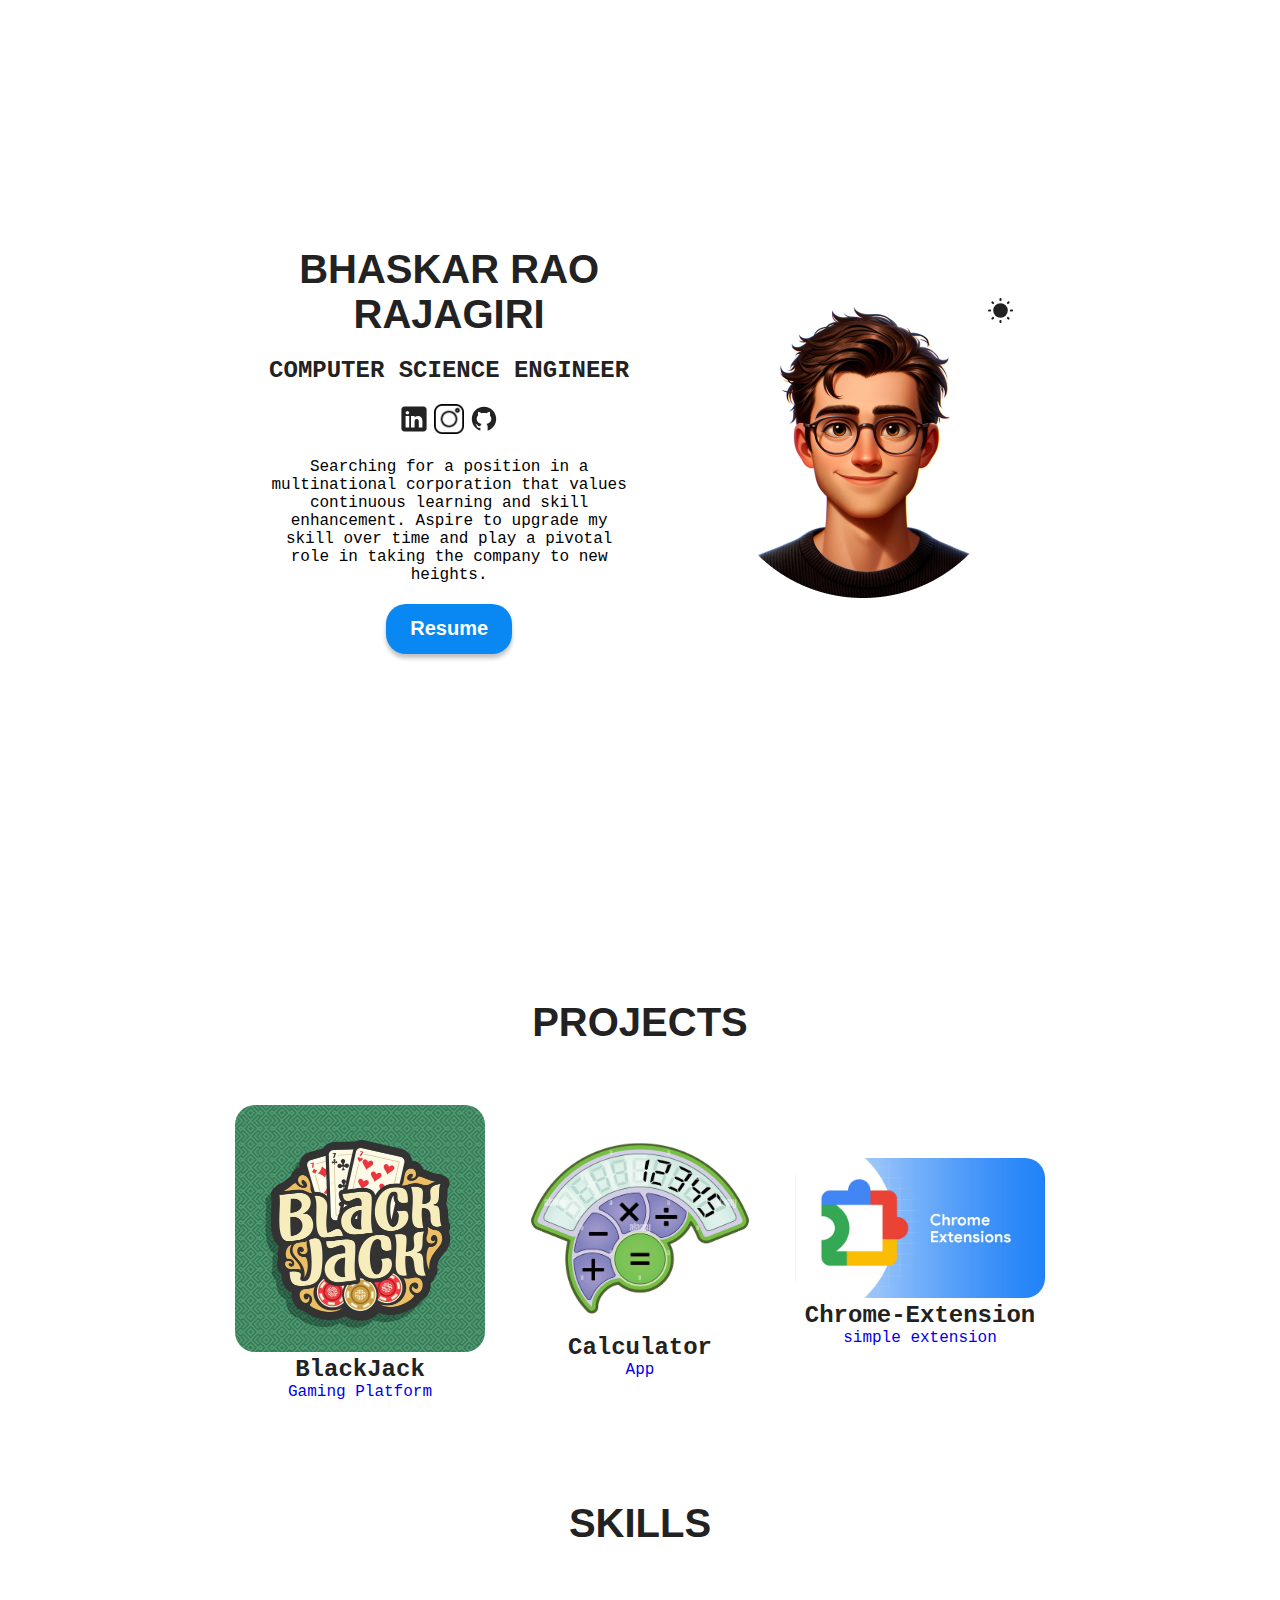
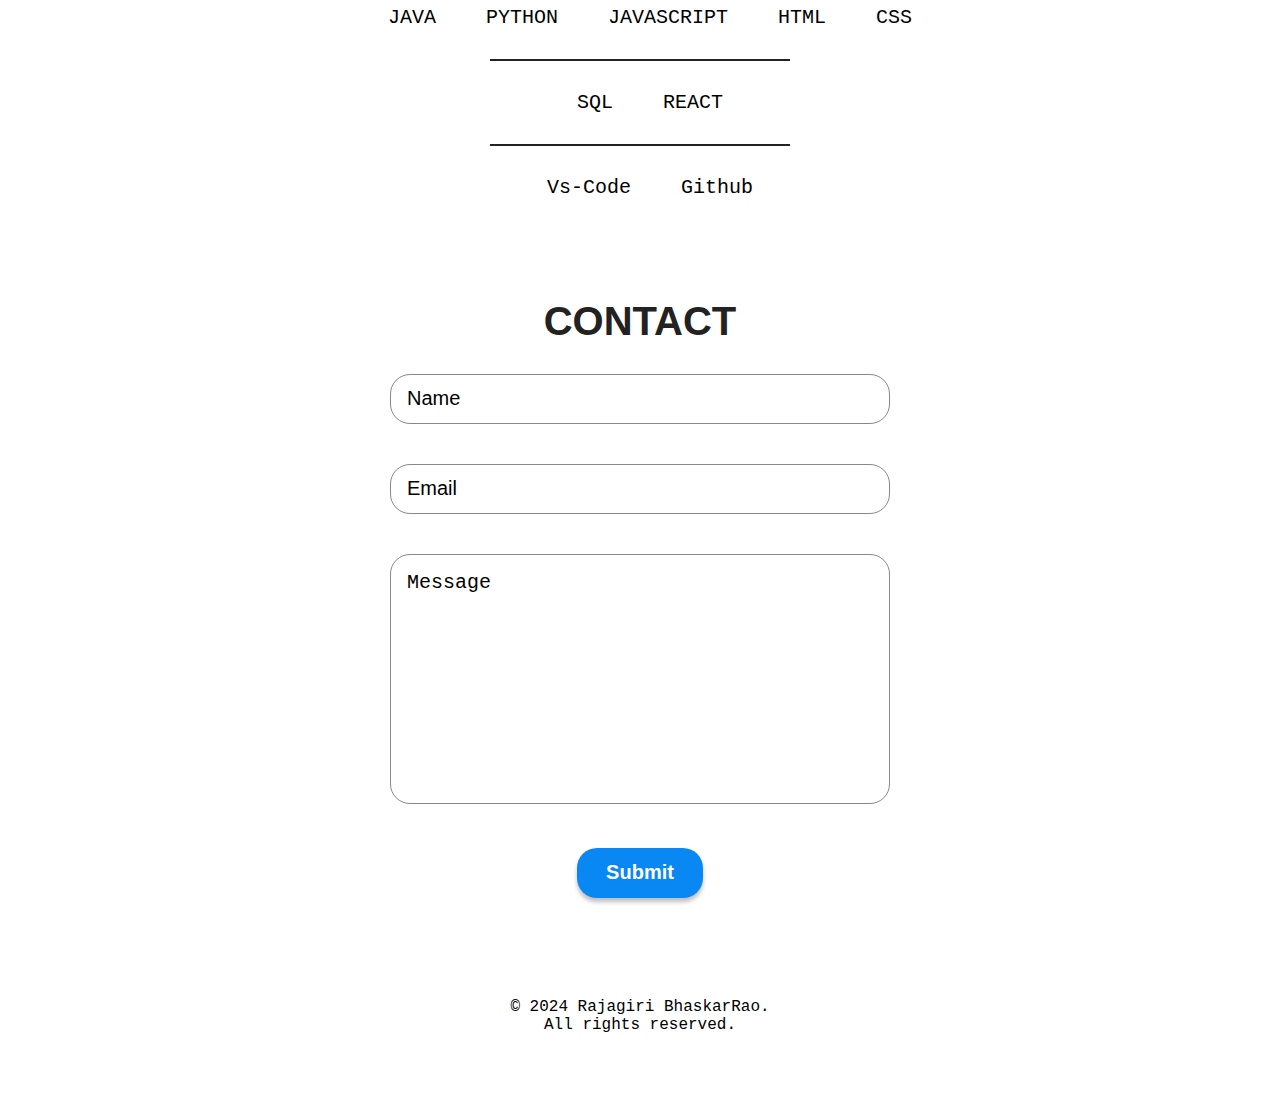
<file: index.html>
<!doctype html>
<html lang="en">
  <head>
    <meta charset="UTF-8" />
    <link rel="icon" type="image/svg+xml" href="/vite.svg" />
    <meta name="viewport" content="width=device-width, initial-scale=1.0" />
    <title>Bhaskar Rao Rajagiri</title>
    <script type="module" crossorigin src="/assets/index-CFYo8gHO.js"></script>
    <link rel="stylesheet" crossorigin href="/assets/index-Cu_fopLf.css">
  </head>
  <body>
    <div id="root"></div>
  </body>
</html>
</file>
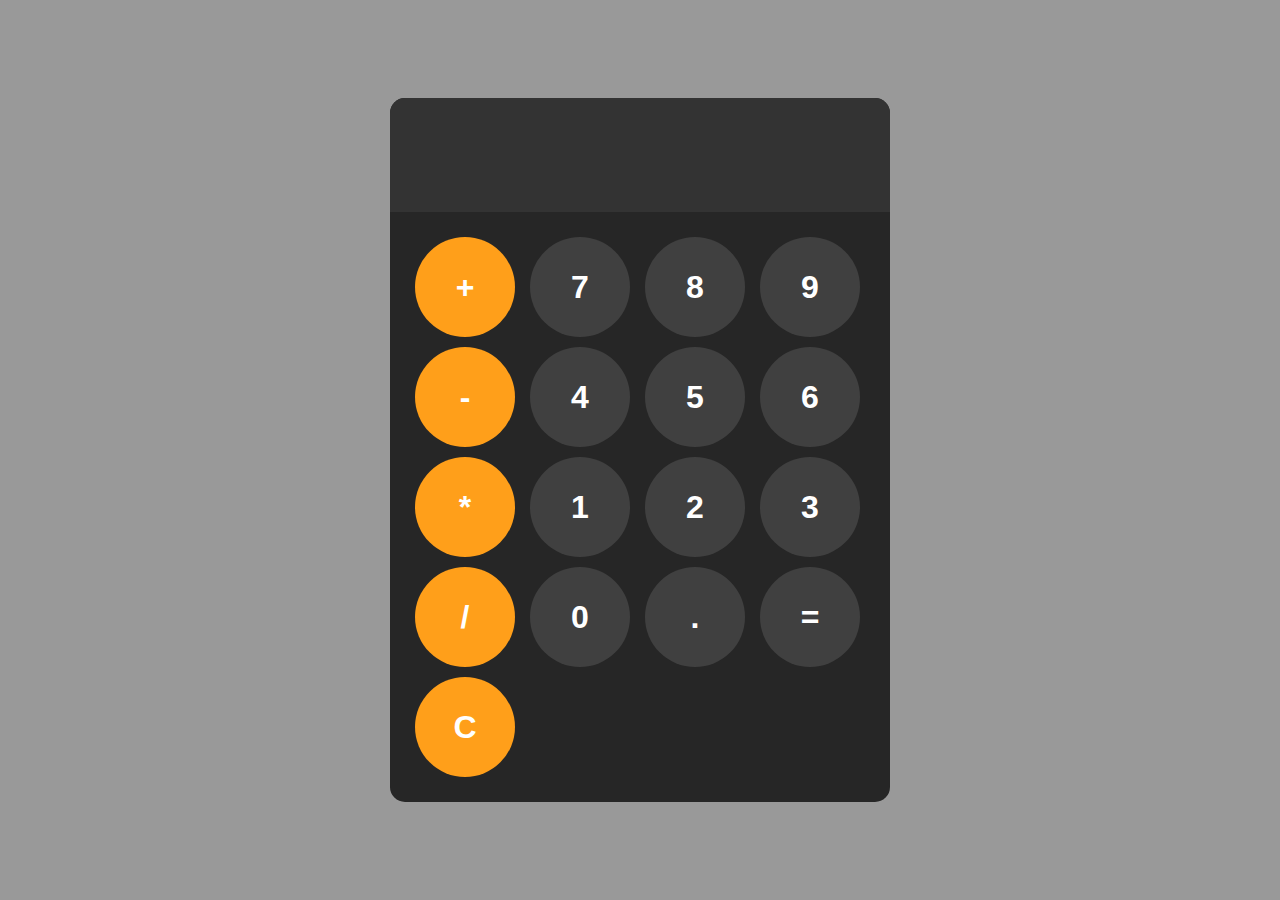
<file: calculator/index.html>
<!DOCTYPE html>
<html lang="en">
<head>
    <meta charset="UTF-8">
    <meta name="viewport" content="width=device-width, initial-scale=1.0">
    <title>Calculator</title>
    <link rel="stylesheet" href="style.css">
</head>
<body>
    <div class="calculator">
        <input id="display" readonly>
        <div class="keys">
            <button onclick="appendToDisplay('+')" class="operator-btn">+</button>
            <button onclick="appendToDisplay('7')">7</button>
            <button onclick="appendToDisplay('8')">8</button>
            <button onclick="appendToDisplay('9')">9</button>
            <button onclick="appendToDisplay('-')" class="operator-btn">-</button>
            <button onclick="appendToDisplay('4')">4</button>
            <button onclick="appendToDisplay('5')">5</button>
            <button onclick="appendToDisplay('6')">6</button>
            <button onclick="appendToDisplay('*')" class="operator-btn">*</button>
            <button onclick="appendToDisplay('1')">1</button>
            <button onclick="appendToDisplay('2')">2</button>
            <button onclick="appendToDisplay('3')">3</button>
            <button onclick="appendToDisplay('/')" class="operator-btn">/</button>
            <button onclick="appendToDisplay('0')">0</button>
            <button onclick="appendToDisplay('.')">.</button>
            <button onclick="calculator()">=</button>
            <button onclick="clearDisplay()" class="operator-btn">C</button>
        </div>
    </div>
    <script src="index.js"></script>
</body>
</html>
</file>
<file: assets/index-Cu_fopLf.css>
._container_atzzc_1{display:flex;flex-direction:column;justify-content:center;gap:20px;text-align:center;height:100dvh;min-height:500px}._hero_atzzc_19{max-width:200px}span{display:flex;gap:25px;justify-content:center}span a{margin:0}span a img{width:30px}a{width:fit-content;align-self:center}button{background-color:var(--btn-color);color:var(--btn-text-color);border:none;border-radius:20px;width:126px;height:50px;font-size:20px;font-weight:700;box-shadow:0 4px 4px #00000040;transition:box-shadow .2s ease-in-out,transform .2s ease-in-out}button:hover{transform:scale(1.05)}button:active{transform:translateY(2px);box-shadow:0 2px 2px #00000040}._colorModeContainer_atzzc_109{position:relative}._colorMode_atzzc_109{position:absolute;right:0;width:25px}._colorMode_atzzc_109:hover{cursor:pointer}._description_atzzc_137{max-width:38ch}._info_atzzc_145{display:flex;flex-direction:column;gap:20px}@media (width >= 700px){._container_atzzc_1{flex-direction:row-reverse;align-items:center;justify-content:space-evenly}._hero_atzzc_19{max-width:350px;width:300px}}@media (width >= 1300px){._hero_atzzc_19{max-width:400px;width:400px}}:root{--background-color: #fff;--btn-color: #0987f2;--btn-text-color:#fff;--project-card-bg:#ffffff00;--text-color:#222;--form-text-color:#555 --footer-text-color:#888}[data-theme=dark]{--background-color: #222;--btn-color: #0987f2;--btn-text-color:#222;--project-card-bg:#fff;--text-color:#fff;--form-text-color:#fff;--footer-text-color:#bbb}body{background-color:var(--background-color);display:flex;justify-content:center;margin:0 auto 60px}#root{display:flex;flex-direction:column;gap:60px}h1,h2,h3,p{color:var(--text-color);margin:0;padding:0}h2,h3,p{font-family:monospace;font-size:20px}h1,h2{text-transform:uppercase}h1{font-family:sans-serif;font-size:32px}p{font-size:16px;font-weight:300px}.sectionTitle{margin-bottom:30px}.hover{cursor:pointer}@media (width >= 700px){#root{gap:100px}h1{font-size:40px}h2,h3{font-size:24px}p{font-size:20px}.sectionTitle{margin-bottom:60px}@media (width >= 1300px){#root{gap:200px}h1{font-size:48px}.sectionTitle{margin-bottom:75px}}}._container_k95so_1{display:flex;flex-direction:column;text-align:center}._Container_k95so_11 h1{text-align:center;margin-bottom:60px}._ProjectContainer_k95so_21 img{max-width:250px;align-self:center;border-radius:20px}a{width:fit-content;text-decoration:none;align-self:center;transition:transform .2s ease-in-out}a:hover{transform:scale(1.05)}._ProjectContainer_k95so_21{display:flex;flex-direction:column;align-items:center;gap:30px}._ProjectContainer_k95so_21 h3,p{text-align:center}@media (width >= 700px){._ProjectContainer_k95so_21{display:flex;flex-direction:row;flex-wrap:wrap;justify-content:space-evenly;padding:0 30px}}._Container_17vi4_1{display:flex;flex-direction:column;text-align:center}span{display:flex;align-items:center;gap:5px}._skillList_17vi4_21 img{width:15px}._skillList_17vi4_21{display:flex;align-self:center;justify-content:space-evenly;flex-wrap:wrap;row-gap:40px;max-width:26ch}hr{width:100px;height:2px;border:none;background-color:var(--text-color);margin:30px auto}@media (width >= 700px){._skillList_17vi4_21{max-width:fit-content;gap:30px}._skillList_17vi4_21 p{font-size:20px}hr{width:300px}}._container_1iwlw_1{display:flex;flex-direction:column;text-align:center}form{display:flex;flex-direction:column;gap:30px}textarea,input:not([type=Submit]){height:50px;padding-left:16px;width:300px}textarea{padding-top:16px;height:250px;resize:none}input,textarea{border-radius:20px;border:#888 1px solid;box-sizing:border-box;justify-self:center;background-color:var(--background-color);color:var(--form-text-color)}::placeholder{color:var(--form-text-color)}input[type=Submit]{background-color:var(--btn-color);color:var(--btn-text-color);border:none;border-radius:20px;width:126px;height:50px;font-size:20px;font-weight:700;box-shadow:0 4px 4px #00000040;transition:box-shadow .2s ease-in-out,transform .2s ease-in-out;margin:auto}input[type=Submit]:hover{transform:scale(1.05)}input[type=Submit]:active{transform:translateY(2px);box-shadow:0 2px 2px #00000040}._sectionTitle_1iwlw_119{margin-bottom:30px}@media (width >= 700px){textarea,input:not([type=Submit]){width:500px;font-size:20px}form{gap:40px}}@media (width >= 1300px){textarea,input:not([type=Submit]){width:700px}}._container_dwkzf_1{text-align:center}p{font-size:16px;color:var(--footer-text-color)}
</file>
<file: calculator/style.css>
body{
    margin: 0;
    display: flex;
    justify-content: center;
    align-items: center;
    height: 100vh;
    background-color: hsl(0, 0%, 60%);
}
.calculator{
    background-color: hsl(0, 0%, 15%) ;
    font-family: Arial, Helvetica, sans-serif;
    border-radius: 15px;
    max-width: 500px;
    overflow: hidden;
}
#display{
    width: 100%;
    background-color: hsl(0, 0%, 20%);
    padding: 20px;
    font-size: 4rem;
    border: none;
    text-align: left;
    color: white;
}
.keys{
    display: grid;
    grid-template-columns: repeat(4,1fr);
    gap: 10px;
    padding: 25px;
}
button{
    width: 100px;
    height: 100px;
    border-radius: 50px;
    border: none;
    background-color: hsl(0, 0%, 25%);
    color: white;
    font-size: 2rem;
    font-weight: bold;
    cursor: pointer;
}
button:hover{
    background-color: hsl(0, 0%, 40%);
}
button:active{
    background-color: hsl(0, 0%, 50%);
}
.operator-btn{
    background-color: hsl(35, 100%, 55%);
}
.operator-btn:hover{
    background-color: hsl(35, 100%, 65%);
}
.operator-btn:active{
    background-color: hsl(35, 100%, 75%);
}
</file>
